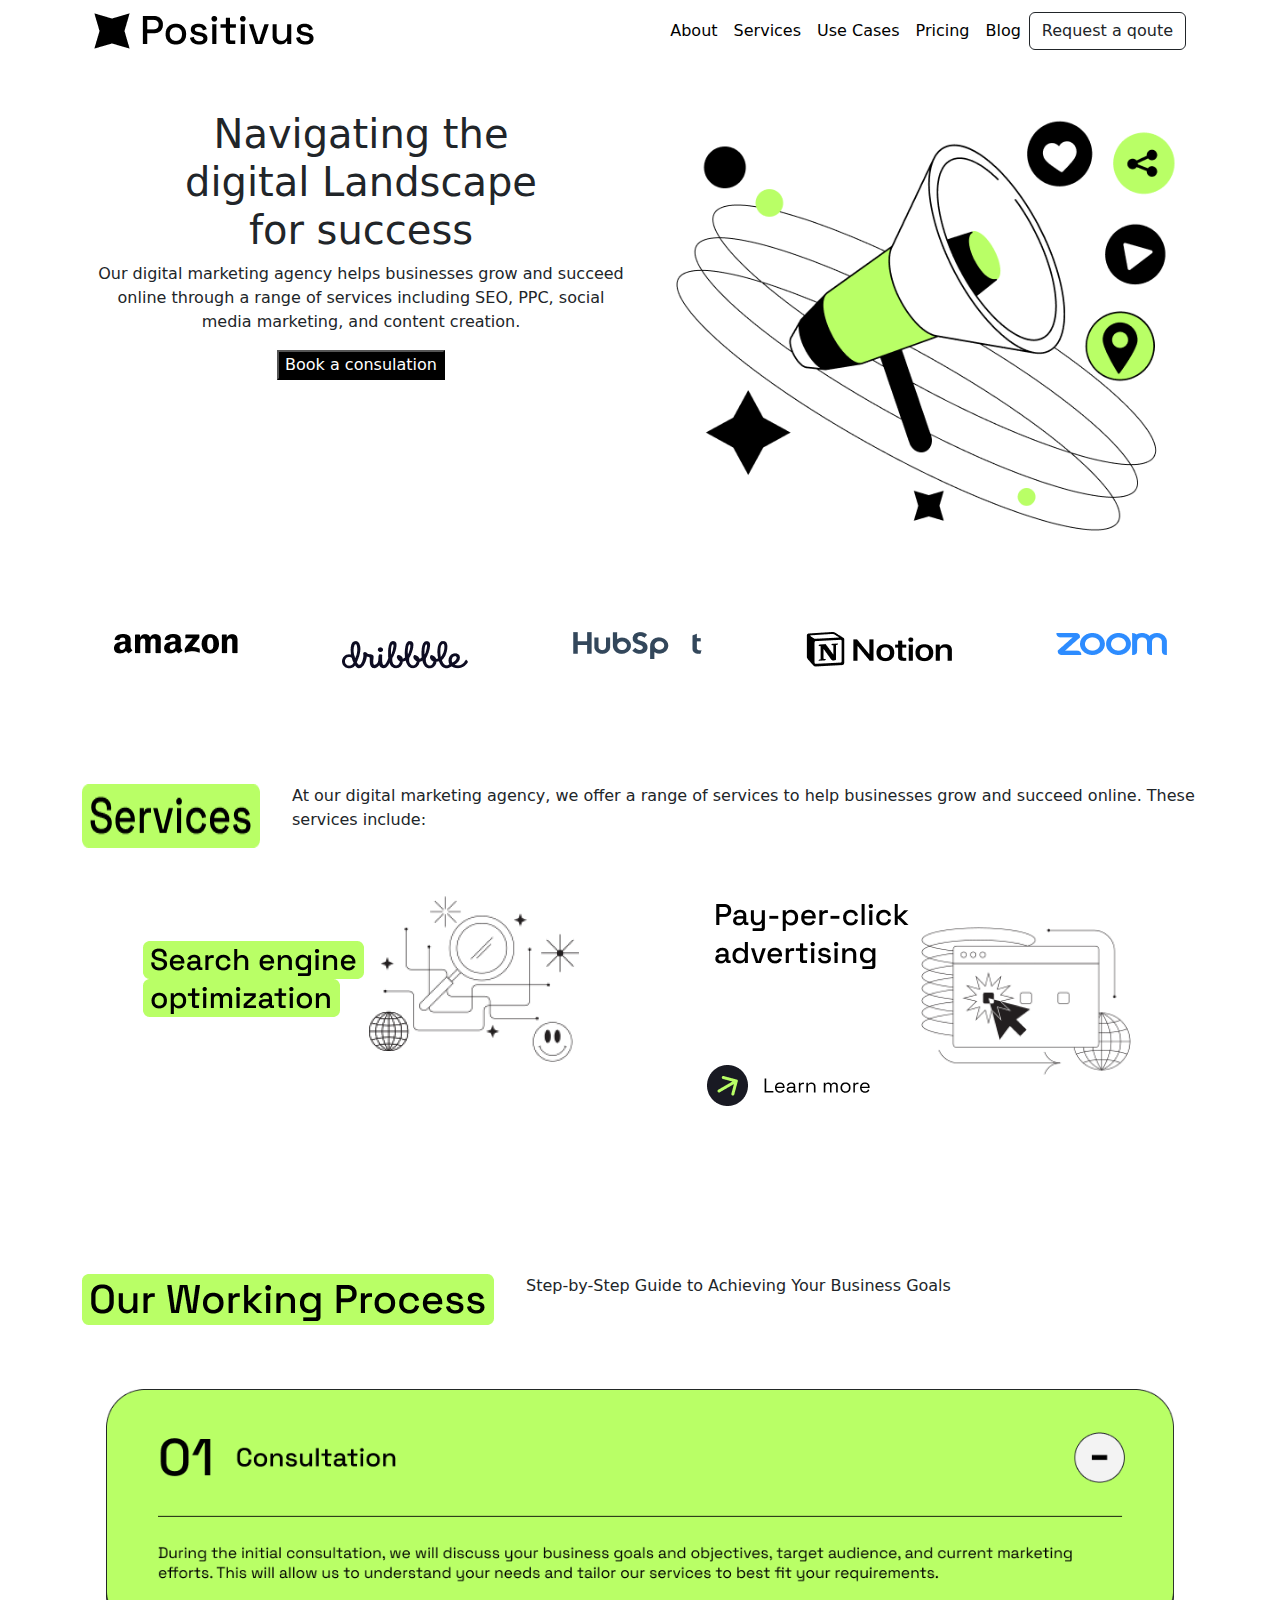
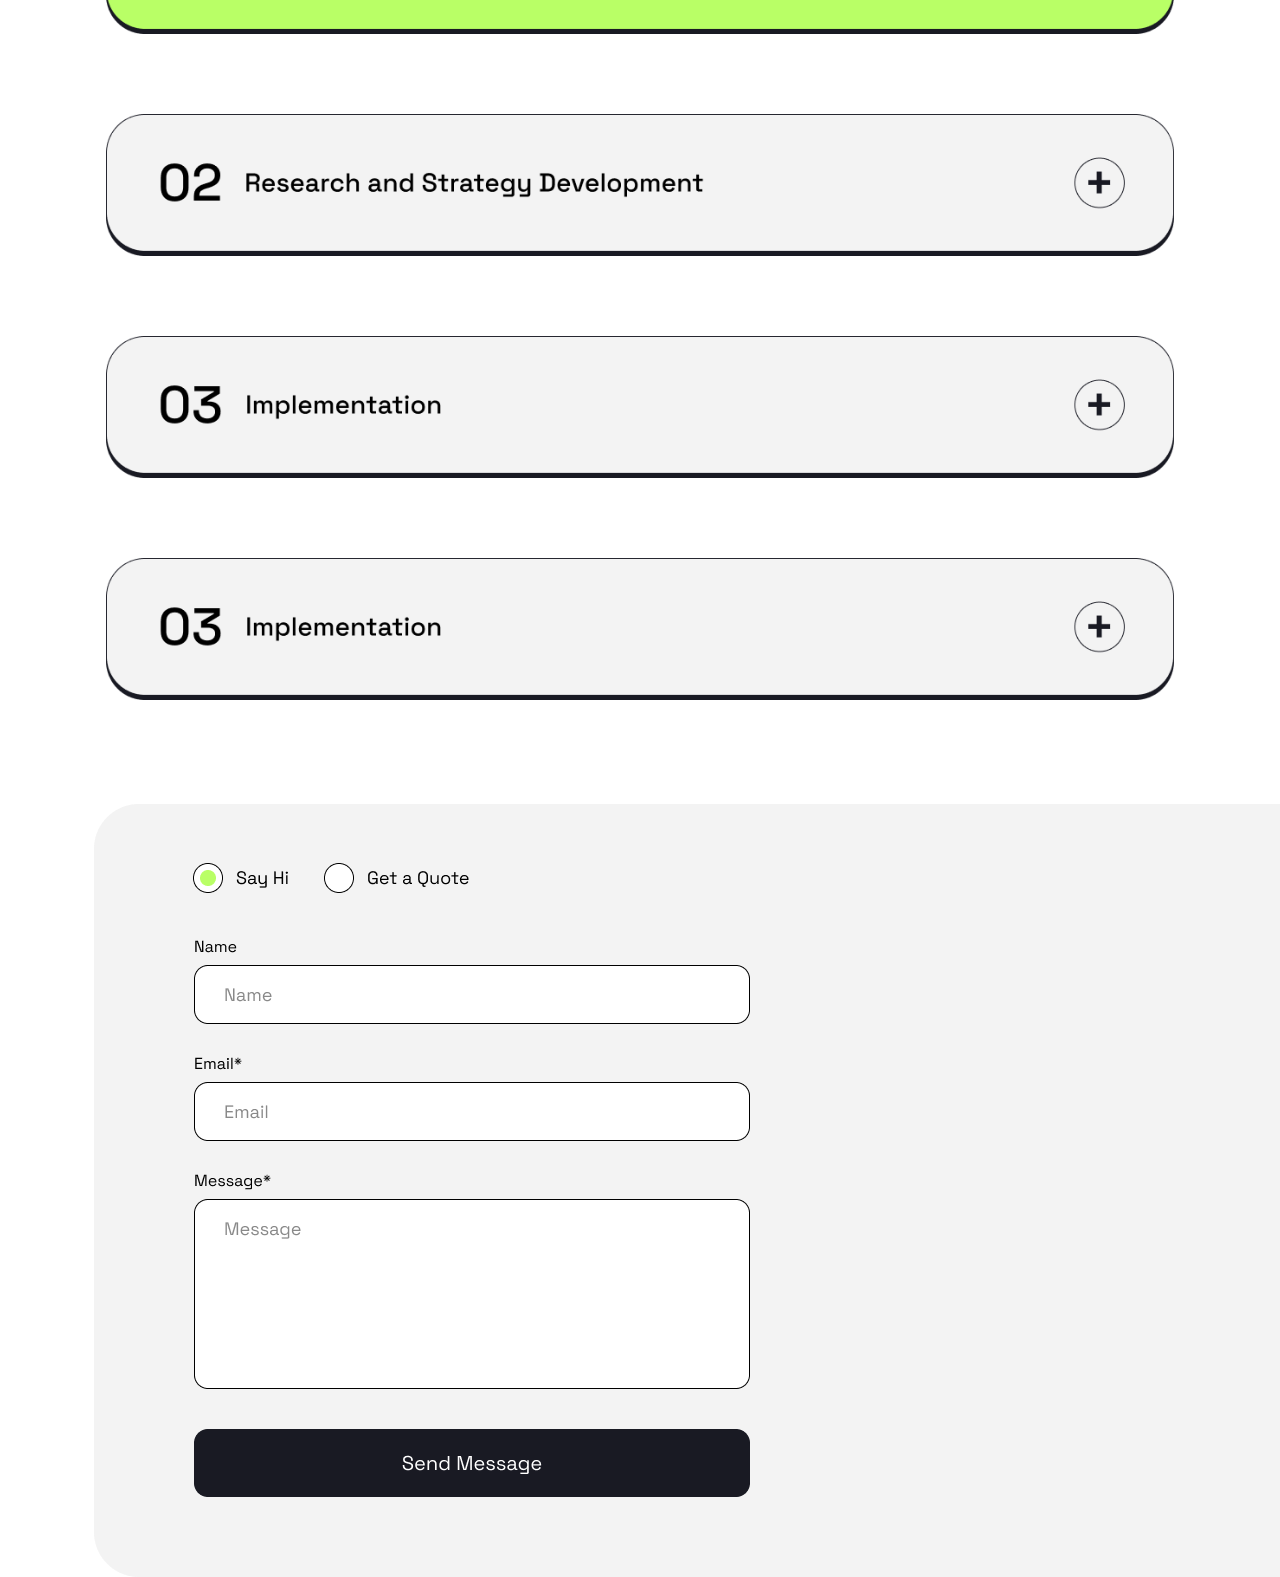
<file: index.html>
<!DOCTYPE html>
<html lang="en">

<head>
    <meta charset="UTF-8">
    <meta name="viewport" content="width=device-width, initial-scale=1.0">
    <title>Document</title>
    <link href="https://cdn.jsdelivr.net/npm/bootstrap@5.3.3/dist/css/bootstrap.min.css" rel="stylesheet"
        integrity="sha384-QWTKZyjpPEjISv5WaRU9OFeRpok6YctnYmDr5pNlyT2bRjXh0JMhjY6hW+ALEwIH" crossorigin="anonymous">
    <link rel="stylesheet" href="style.css">
</head>


<html>

<body>
    <!-- navbar -->

    <div class="container">
        <nav class="navbar navbar-expand-lg navbar-light ">
            <div class="container-fluid">
                <a class="navbar-brand text-capitalize" href="index.html"><img src="./src/Property 1=Default.png"
                        alt=""></a>

                <button class="navbar-toggler" type="button" data-bs-toggle="collapse"
                    data-bs-target="#navbarSupportedContent" aria-controls="navbarSupportedContent"
                    aria-expanded="false" aria-label="Toggle navigation">
                    <span class="navbar-toggler-icon"></span>
                </button>
                <div class="collapse navbar-collapse" id="navbarSupportedContent">
                    <ul class="navbar-nav ms-auto mb-2 mb-lg-0">
                        <li class="nav-item">
                            <a class="nav-link active" aria-current="page" href="index.html">About</a>
                        </li>
                        <li class="nav-item">
                            <a class="nav-link text-capitalize active" href="about.html">Services</a>
                        </li>
                        <li class="nav-item">
                            <a class="nav-link text-capitalize active" href="gallery.html">Use Cases</a>
                        </li>
                        <li class="nav-item">
                            <a class="nav-link text-capitalize active" href="contact.html">Pricing</a>
                        </li>
                        <li class="nav-item">
                            <a class="nav-link text-capitalize active" href="contact.html">blog</a>
                        </li>
                    </ul>
                    <form class="d-flex" role="search">
                        <button class="btn btn-outline-dark" type="submit">Request a qoute</button>
                    </form>
                </div>
            </div>
        </nav>
        <!-- navbar end-->
        <div class="container text-center">
            <div class="row ">
                <div class="col col-lg-6 col-md-6 col-sm-12 pt-5">
                    <h1>Navigating the <br> digital Landscape <br> for success</h1>
                    <p>Our digital marketing agency helps businesses grow and succeed online through a range of services
                        including SEO, PPC, social media marketing, and content creation.</p>
                    <button style="background-color: rgb(0, 0, 0);color: white;">Book a consulation</button>
                </div>
                <div class="col-lg-6 col-md-6 col-12  my-5">
                    <figure>
                        <img src="./src/Illustration.png" class="img-fluid about_img">
                    </figure>
                </div>
            </div>
        </div>
        <div class="logo">
            <span><img src="./src/Vector.png" alt=""> </span>
            <span><img src="./src/Company logo.png" alt=""> </span>
            <span><img src="./src/hub.png" alt=""> </span>
            <span><img src="./src/nota.png" alt=""> </span>
            <span><img src="./src/Vector (2).png" alt=""> </span>
        </div>
        <div class="lable"><img src="./src/Label.png" alt="">
            <p>At our digital marketing agency, we offer a range of services to help businesses grow and succeed online.
                These services include:</p>
        </div>
        <div class="container text-center">
            <div class="row ">
                <div class="col col-lg-6 col-md-6 col-sm-12 pt-5">
                    <img src="./src/Heading.png" alt="">
                    <img src="./src/tokyo.png" alt="">
                </div>
                <div class="col-lg-6 col-md-6 col-12  my-5">
                    <figure>
                        <img src="./src/Heading and link.png" class="img-fluid about_img">
                        <img src="./src/aero.png" class="img-fluid about_img">
                    </figure>
                </div>
            </div>
        </div>
        <div class="lable"><img src="./src/Heading (1).png" alt="">
            <p>Step-by-Step Guide to Achieving Your Business Goals</p>
        </div>
        <div class="container text-center">
            <div class="container text-center">
                <div class="row lableimg">
                    <div class="col"><img src="./src/Card.png" class="img-fluid" alt=""></div>
                    <div class="col"><img src="./src/Card (1).png" class="img-fluid" alt=""></div>
                    <div class="col"><img src="./src/Card (2).png" class="img-fluid" alt=""></div>
                    <div class="col"><img src="./src/Card (3).png" class="img-fluid" alt=""></div>
                </div>

            </div>
            <div class="contact"><img src="./src/Block with illustration.png" alt=""></div>

        </div>


</body>
<script src="https://cdn.jsdelivr.net/npm/bootstrap@5.3.3/dist/js/bootstrap.bundle.min.js"
    integrity="sha384-YvpcrYf0tY3lHB60NNkmXc5s9fDVZLESaAA55NDzOxhy9GkcIdslK1eN7N6jIeHz"
    crossorigin="anonymous"></script>

</html>
</file>
<file: style.css>
.nav2{
    padding-right: auto;
    
}
.logo{
    display: flex;
    justify-content: center;
    gap: 6.5rem;
}
.lable{
    display: flex;
    padding-top: 6.5rem;
    gap: 2rem;
}
.lableimg{
    display:flex ;
    gap: 5rem;
    flex-direction: column;
    padding-top:4rem;
    
}
.contact{
    padding-top: 6.5rem;
}
.div{display: flex;

}
</file>
